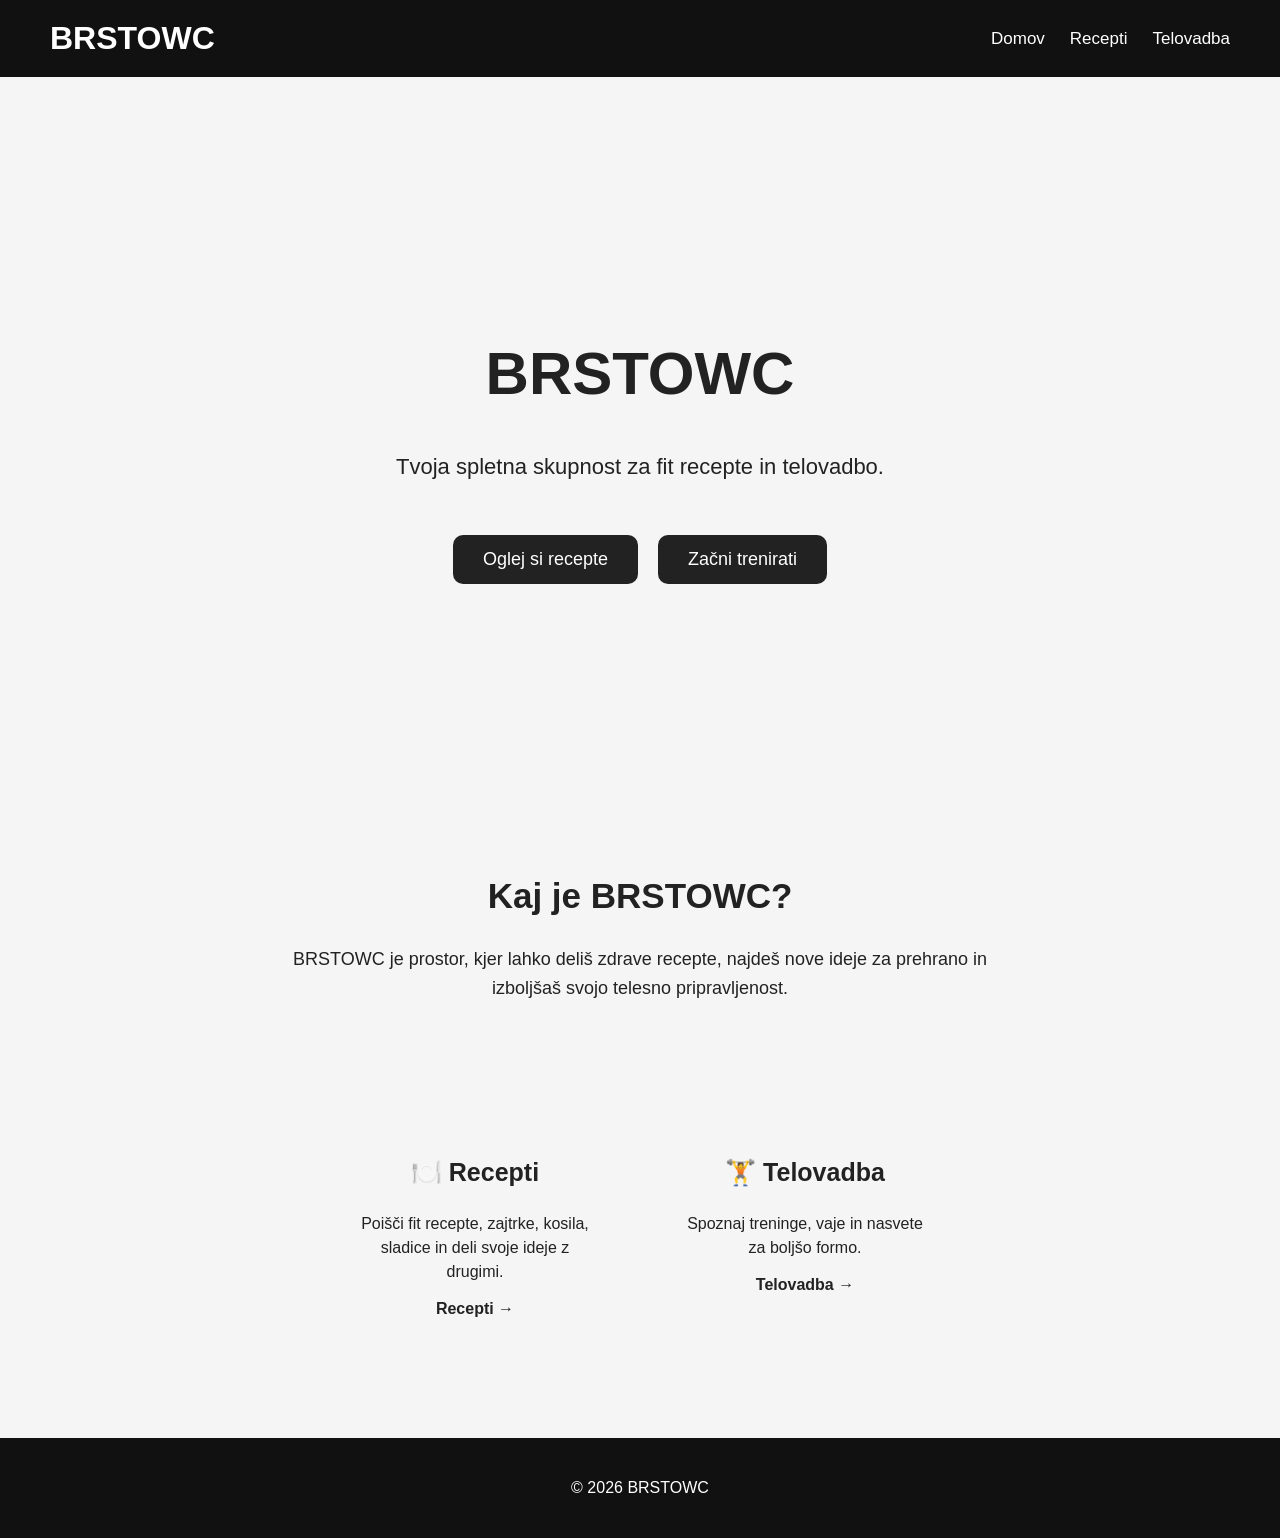
<file: index.html>
<!DOCTYPE html>
<html lang="sl">
<head>
    <meta charset="UTF-8">
    <meta name="viewport" content="width=device-width, initial-scale=1.0">

    <title>BRSTOWC</title>

    <link rel="stylesheet" href="css/style.css">
    <link rel="stylesheet" href="css/index.css">
</head>

<body>

    <header>
        <div class="logo">
            BRSTOWC
        </div>

        <nav>
            <a href="index.html">Domov</a>
            <a href="recepti.html">Recepti</a>
            <a href="telovadba.html">Telovadba</a>
        </nav>
    </header>


    <main>

        <section class="hero">

            <h1>BRSTOWC</h1>

            <p>
                Tvoja spletna skupnost za fit recepte in telovadbo.
            </p>

            <div class="hero-buttons">
                <a href="recepti.html" class="button">
                    Oglej si recepte
                </a>

                <a href="telovadba.html" class="button">
                    Začni trenirati
                </a>
            </div>

        </section>


        <section class="about">

            <h2>Kaj je BRSTOWC?</h2>

            <p>
                BRSTOWC je prostor, kjer lahko deliš zdrave recepte,
                najdeš nove ideje za prehrano in izboljšaš svojo telesno pripravljenost.
            </p>

        </section>


        <section class="features">

            <div class="card">

                <h3>🍽️ Recepti</h3>

                <p>
                    Poišči fit recepte, zajtrke, kosila, sladice
                    in deli svoje ideje z drugimi.
                </p>

                <a href="recepti.html">
                    Recepti →
                </a>

            </div>


            <div class="card">

                <h3>🏋️ Telovadba</h3>

                <p>
                    Spoznaj treninge, vaje in nasvete
                    za boljšo formo.
                </p>

                <a href="telovadba.html">
                    Telovadba →
                </a>

            </div>

        </section>

    </main>


    <footer>

        <p>
            © 2026 BRSTOWC
        </p>

    </footer>


    <script src="js/main.js"></script>

</body>
</html>
</file>
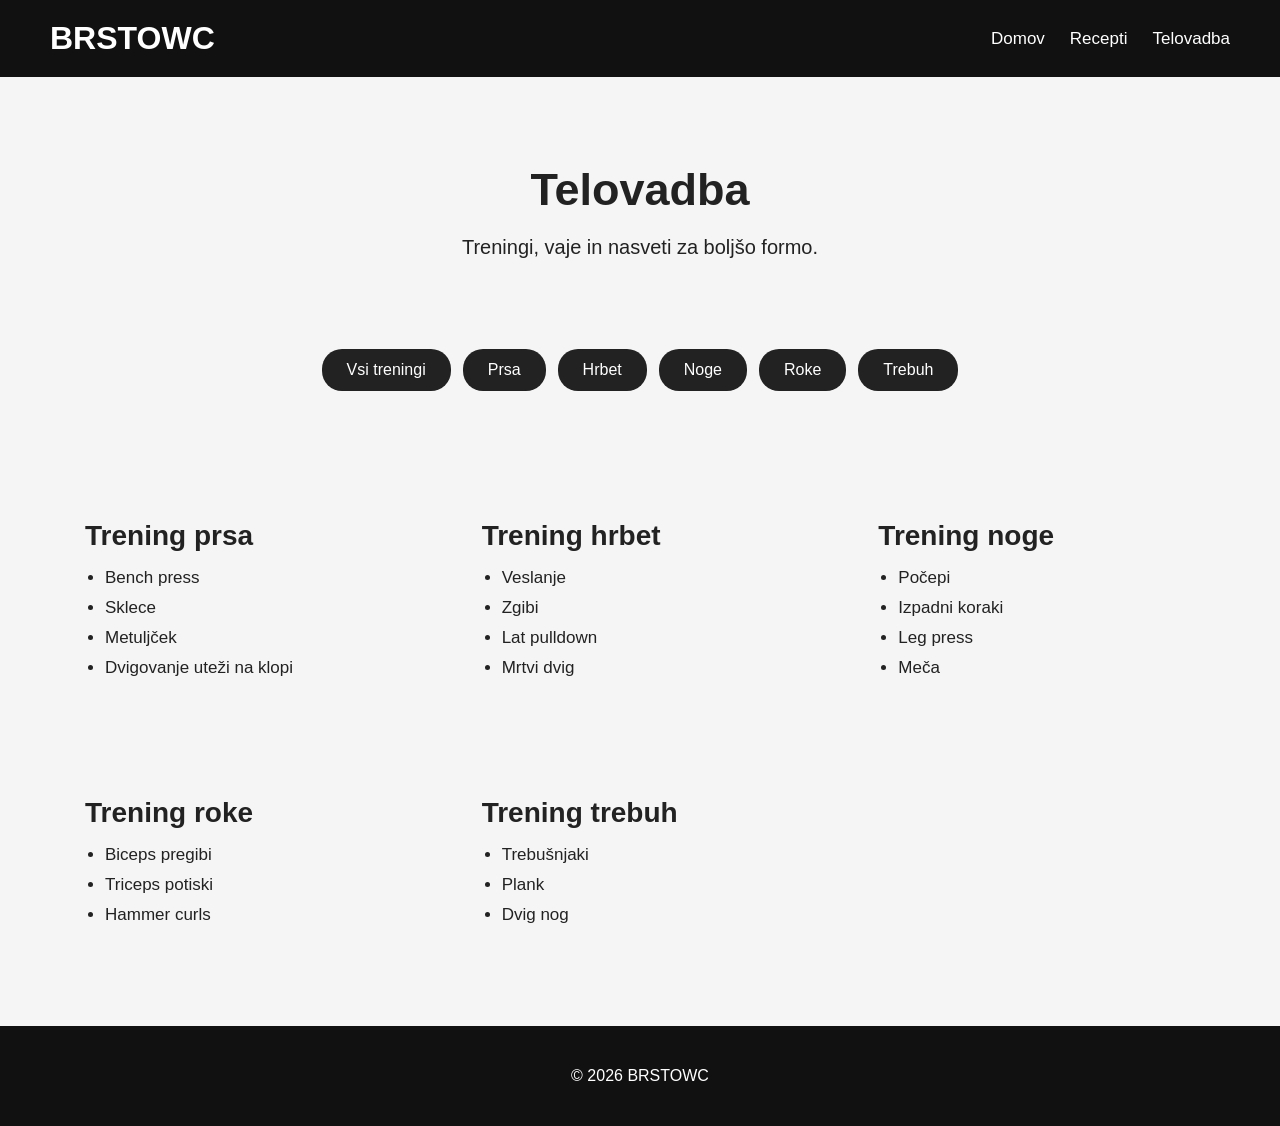
<file: telovadba.html>
<!DOCTYPE html>
<html lang="sl">

<head>
    <meta charset="UTF-8">
    <meta name="viewport" content="width=device-width, initial-scale=1.0">

    <title>BRSTOWC - Telovadba</title>

    <link rel="stylesheet" href="css/style.css">
    <link rel="stylesheet" href="css/telovadba.css">
</head>


<body>


<header>

    <div class="logo">
        BRSTOWC
    </div>


    <nav>

        <a href="index.html">Domov</a>
        <a href="recepti.html">Recepti</a>
        <a href="telovadba.html">Telovadba</a>

    </nav>


</header>




<main>


<section class="workout-header">


    <h1>Telovadba</h1>


    <p>
        Treningi, vaje in nasveti za boljšo formo.
    </p>


</section>




<section class="workout-filters">


    <button data-type="vsi">
        Vsi treningi
    </button>


    <button data-type="prsa">
        Prsa
    </button>


    <button data-type="hrbet">
        Hrbet
    </button>


    <button data-type="noge">
        Noge
    </button>


    <button data-type="roka">
        Roke
    </button>


    <button data-type="trebuh">
        Trebuh
    </button>


</section>




<section class="workouts-container" id="workoutsContainer">


    <!-- Treningi se naložijo iz telovadba.js -->


</section>



</main>




<footer>

    <p>
        © 2026 BRSTOWC
    </p>

</footer>



<script src="js/telovadba.js"></script>


</body>

</html>
</file>
<file: css/style.css>
/* =========================
   BRSTOWC - STYLE CSS
========================= */


/* OSNOVNE NASTAVITVE */

* {

    box-sizing: border-box;

}



body {

    margin: 0;

    font-family: Arial, sans-serif;

    background-color: #f5f5f5;

    color: #222;

}





/* HEADER */

header {

    display: flex;

    justify-content: space-between;

    align-items: center;

    padding: 20px 50px;

    background-color: #111;

}



.logo {

    font-size: 32px;

    font-weight: bold;

    color: white;

}





/* NAVIGACIJA */

nav {

    display: flex;

    gap: 25px;

}



nav a {

    color: white;

    text-decoration: none;

    font-size: 17px;

    transition: 0.3s;

}



nav a:hover {

    opacity: 0.7;

}





/* GLAVNI DEL */

main {

    min-height: calc(100vh - 140px);

}





/* GUMBI */

button,

.button {

    background-color: #222;

    color: white;

    border: none;

    cursor: pointer;

}



button:hover,

.button:hover {

    opacity: 0.8;

}





/* INPUTI */

input,

textarea,

select {

    width: 100%;

    border: 1px solid #ccc;

    background-color: white;

}





/* FOOTER */

footer {

    text-align: center;

    padding: 25px;

    background-color: #111;

    color: white;

    margin-top: 40px;

}





/* POVEZAVE */

a {

    color: inherit;

}





/* MOBILNI IZGLED */

@media (max-width: 700px) {


    header {

        flex-direction: column;

        gap: 20px;

        padding: 20px;

    }


    nav {

        flex-direction: column;

        text-align: center;

        gap: 15px;

    }


    .logo {

        font-size: 28px;

    }


}
</file>
<file: css/index.css>
/* =========================
   BRSTOWC - INDEX CSS
========================= */


/* HERO SEKCIJA */

.hero {
    min-height: 80vh;
    display: flex;
    flex-direction: column;
    justify-content: center;
    align-items: center;
    text-align: center;
    padding: 40px 20px;
}


.hero h1 {
    font-size: 60px;
    margin-bottom: 20px;
}


.hero p {
    font-size: 22px;
    max-width: 600px;
    line-height: 1.5;
}



/* GUMBI */

.hero-buttons {
    margin-top: 30px;
    display: flex;
    gap: 20px;
}


.button {

    padding: 14px 30px;

    text-decoration: none;

    border-radius: 10px;

    font-size: 18px;

    transition: 0.3s;

}


.button:hover {

    transform: scale(1.05);

}




/* PREDSTAVITEV */

.about {

    text-align: center;

    padding: 50px 20px;

}


.about h2 {

    font-size: 35px;

}


.about p {

    max-width: 700px;

    margin: auto;

    font-size: 18px;

    line-height: 1.6;

}




/* KARTICE */

.features {

    display: flex;

    justify-content: center;

    gap: 30px;

    padding: 50px 20px;

    flex-wrap: wrap;

}



.card {

    width: 300px;

    padding: 30px;

    border-radius: 15px;

    text-align: center;

}



.card h3 {

    font-size: 25px;

}



.card p {

    line-height: 1.5;

}



.card a {

    text-decoration: none;

    font-weight: bold;

}



/* MOBILNI PRIKAZ */

@media (max-width: 700px) {


    .hero h1 {

        font-size: 40px;

    }


    .hero-buttons {

        flex-direction: column;

    }


    .features {

        flex-direction: column;

        align-items: center;

    }


}
</file>
<file: css/telovadba.css>
/* =========================
   BRSTOWC - TELOVADBA CSS
========================= */


/* GLAVA TELOVADBE */

.workout-header {

    text-align: center;

    padding: 50px 20px;

}


.workout-header h1 {

    font-size: 45px;

    margin-bottom: 15px;

}


.workout-header p {

    font-size: 20px;

}





/* FILTRI */

.workout-filters {

    display: flex;

    justify-content: center;

    flex-wrap: wrap;

    gap: 12px;

    padding: 20px;

}





.workout-filters button {

    padding: 12px 25px;

    border-radius: 20px;

    font-size: 16px;

    cursor: pointer;

}





.workout-filters button:hover {

    transform: scale(1.05);

}





/* KARTICE TRENINGOV */

.workouts-container {

    display: grid;

    grid-template-columns: repeat(auto-fit, minmax(280px, 1fr));

    gap: 30px;

    max-width: 1200px;

    margin: 40px auto;

    padding: 20px;

}





.workout-card {

    padding: 25px;

    border-radius: 15px;

    transition: 0.3s;

}





.workout-card:hover {

    transform: translateY(-5px);

}





.workout-card h2 {

    font-size: 28px;

    margin-bottom: 15px;

}





.workout-card ul {

    padding-left: 20px;

}





.workout-card li {

    margin-bottom: 10px;

    font-size: 17px;

}





/* POSAMEZNA VAJA */

.exercise {

    margin-top: 15px;

    padding: 15px;

    border-radius: 10px;

}





.exercise h3 {

    margin: 0 0 10px 0;

}





/* MOBILNI PRIKAZ */

@media (max-width: 700px) {


    .workout-header h1 {

        font-size: 35px;

    }


    .workouts-container {

        padding: 15px;

    }


}
</file>
